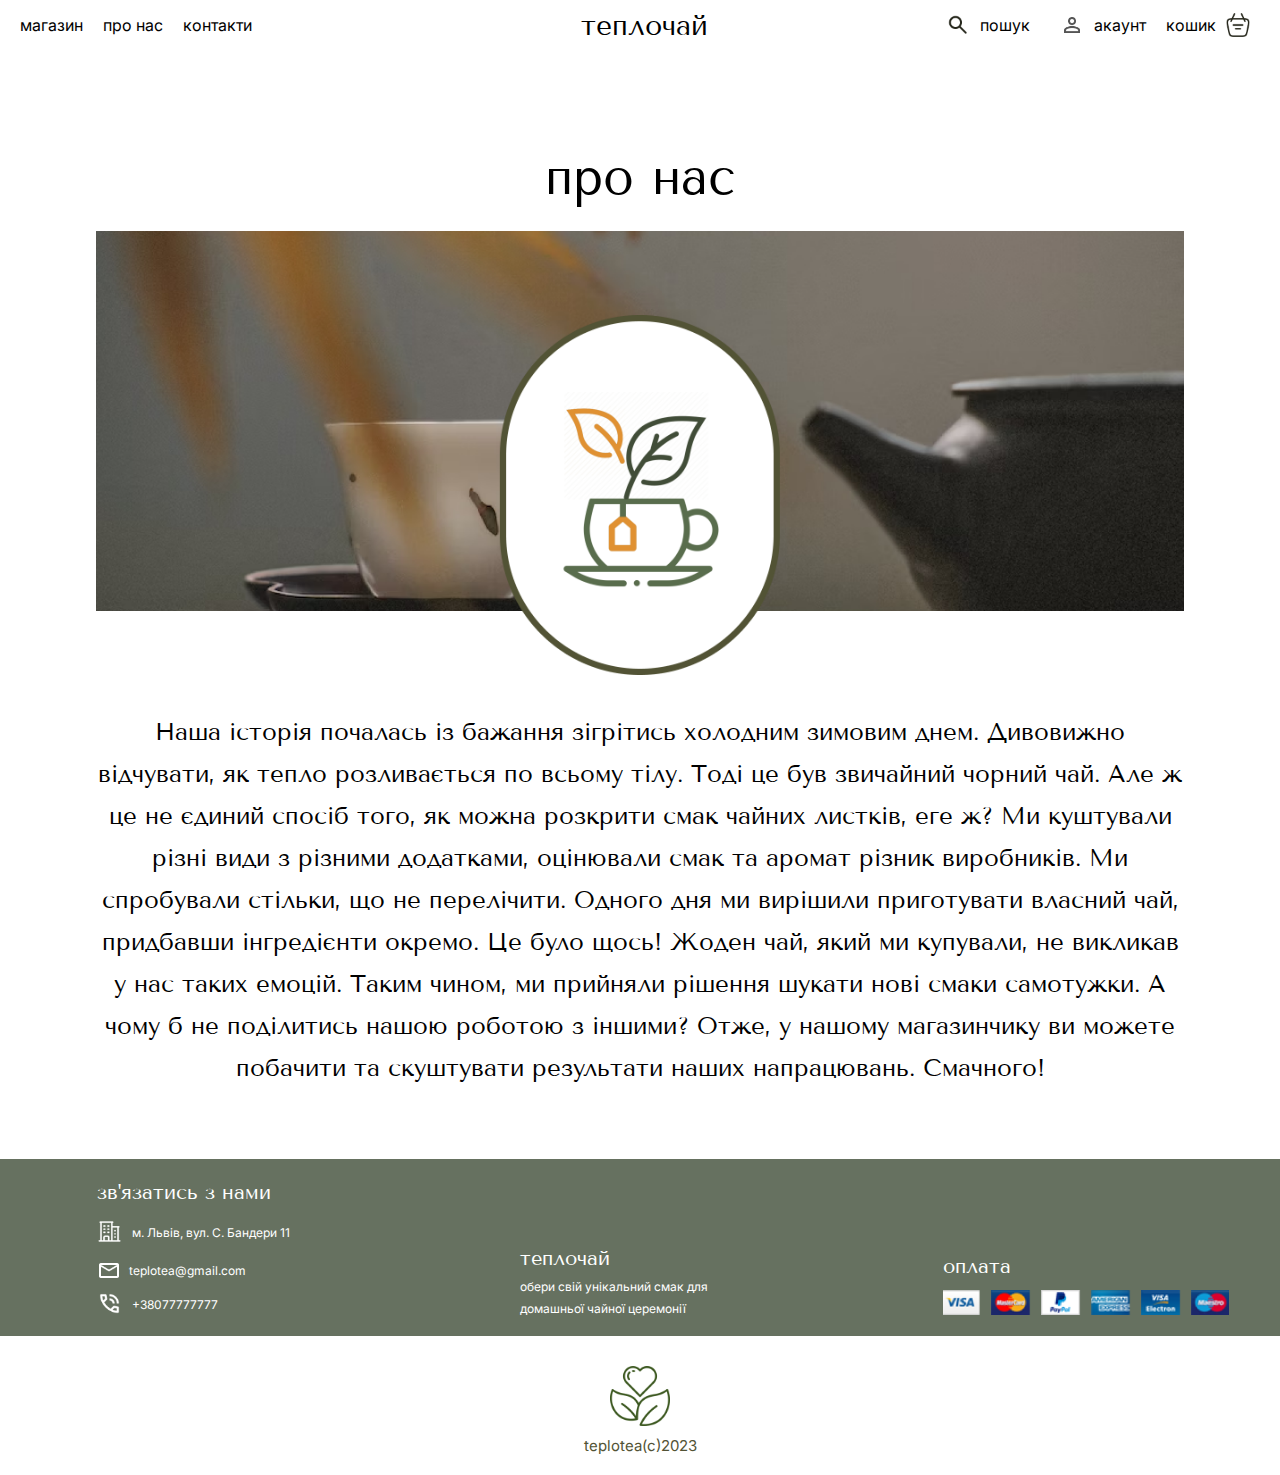
<file: aboutus.html>
<!DOCTYPE html>
<html lang="en">
  <head>
    <meta charset="UTF-8" />
    <meta http-equiv="X-UA-Compatible" content="IE=edge" />
    <meta name="viewport" content="width=device-width, initial-scale=1.0" />
    <link rel="preconnect" href="https://fonts.googleapis.com" />
    <link
      href="https://fonts.googleapis.com/css2?family=Tenor+Sans&display=swap"
      rel="stylesheet"
    />
    <link
      href="https://fonts.googleapis.com/css2?family=Inter&display=swap"
      rel="stylesheet"
    />
    <link rel="stylesheet" href="styles.css" />
    <link rel="stylesheet" href="shoppingcart.css" />
    <link rel="stylesheet" href="adaptive.css" />
    <link rel="icon" type="image/png" href="icons/titlepic.ico" />
    <title>теплочай - про нас</title>
  </head>
  <body>
    <div id="home">
      <div class="right">
        <div>
          <img src="icons/search.png" />
          <p>пошук</p>
        </div>
        <div>
          <img src="icons/account.png" />
          <a href="login.html"><p>акаунт</p></a>
        </div>
        <div id="cartButton1">
          <p>кошик</p>
          <img src="icons/basket.png" />
        </div>
      </div>
      <div class="name">
        <a href="index.html"><p>теплочай</p></a>
      </div>
      <div class="left">
        <a href="catalog.html"><p>магазин</p></a>
        <a href="aboutus.html"><p>про нас</p></a>
        <a href="contacts.html"><p>контакти</p></a>
      </div>
    </div>
    <div id="mySidenav" class="sidenav">
      <a href="javascript:void(0)" class="closebtn" onclick="closeNav()"
        >&times;</a
      >
      <a href="index.html"><p>головна</p></a>
      <a href="catalog.html"><p>магазин</p></a>
      <a href="aboutus.html"><p>про нас</p></a>
      <a href="contacts.html"><p>контакти</p></a>
      <a href="login.html"><p>акаунт</p></a>
      <a class="cartButton2"><p>кошик</p></a>
    </div>
    <span style="cursor: pointer" onclick="openNav()"
      ><img class="openmenu" src="icons/hamburger.png" />
    </span>
    <div id="overlay"></div>

    <div id="cartContainer">
      <button id="closeButton"></button>
      <p>кошик</p>
    </div>

    <div class="about-us-container">
      <h1>про нас</h1>
      <div class="about-us-imgs">
        <img id="aboutus-img" src="icons/aboutus.png" />
        <img id="aboutus-icon" src="icons/icon2.png" />
      </div>
      <p>
        Наша історія почалась із бажання зігрітись холодним зимовим днем.
        Дивовижно відчувати, як тепло розливається по всьому тілу. Тоді це був
        звичайний чорний чай. Але ж це не єдиний спосіб того, як можна розкрити
        смак чайних листків, еге ж? Ми куштували різні види з різними додатками,
        оцінювали смак та аромат різник виробників. Ми спробували стільки, що не
        перелічити. Одного дня ми вирішили приготувати власний чай, придбавши
        інгредієнти окремо. Це було щось! Жоден чай, який ми купували, не
        викликав у нас таких емоцій. Таким чином, ми прийняли рішення шукати
        нові смаки самотужки. А чому б не поділитись нашою роботою з іншими?
        Отже, у нашому магазинчику ви можете побачити та скуштувати результати
        наших напрацювань. Смачного!
      </p>
    </div>
    <div id="footer">
      <div>
        <h1>зв'язатись з нами</h1>
        <div class="footerconnect">
          <div>
            <img src="icons/building.png" />
            <p>м. Львів, вул. С. Бандери 11</p>
          </div>
          <div>
            <img style="width: 20px; height: 15px" src="icons/mail.png" />
            <p>teplotea@gmail.com</p>
          </div>
          <div>
            <img src="icons/phone.png" />
            <p>+38077777777</p>
          </div>
        </div>
      </div>
      <div>
        <h1 id="teplofooter">теплочай</h1>
        <p>обери свій унікальний смак для</p>
        <p>домашньої чайної церемонії</p>
      </div>
      <div>
        <h1>оплата</h1>
        <img src="icons/debetcards.png" />
      </div>
    </div>
    <div id="footerlight">
      <img src="icons/footericon.png" />
      <p>teplotea(с)2023</p>
    </div>
    <script src="shoppingcart.js" defer></script>
    <script src="weather.js" defer></script>
    <script src="navbar.js" defer></script>
    <script src="menu.js" defer></script>
  </body>
</html>
</file>
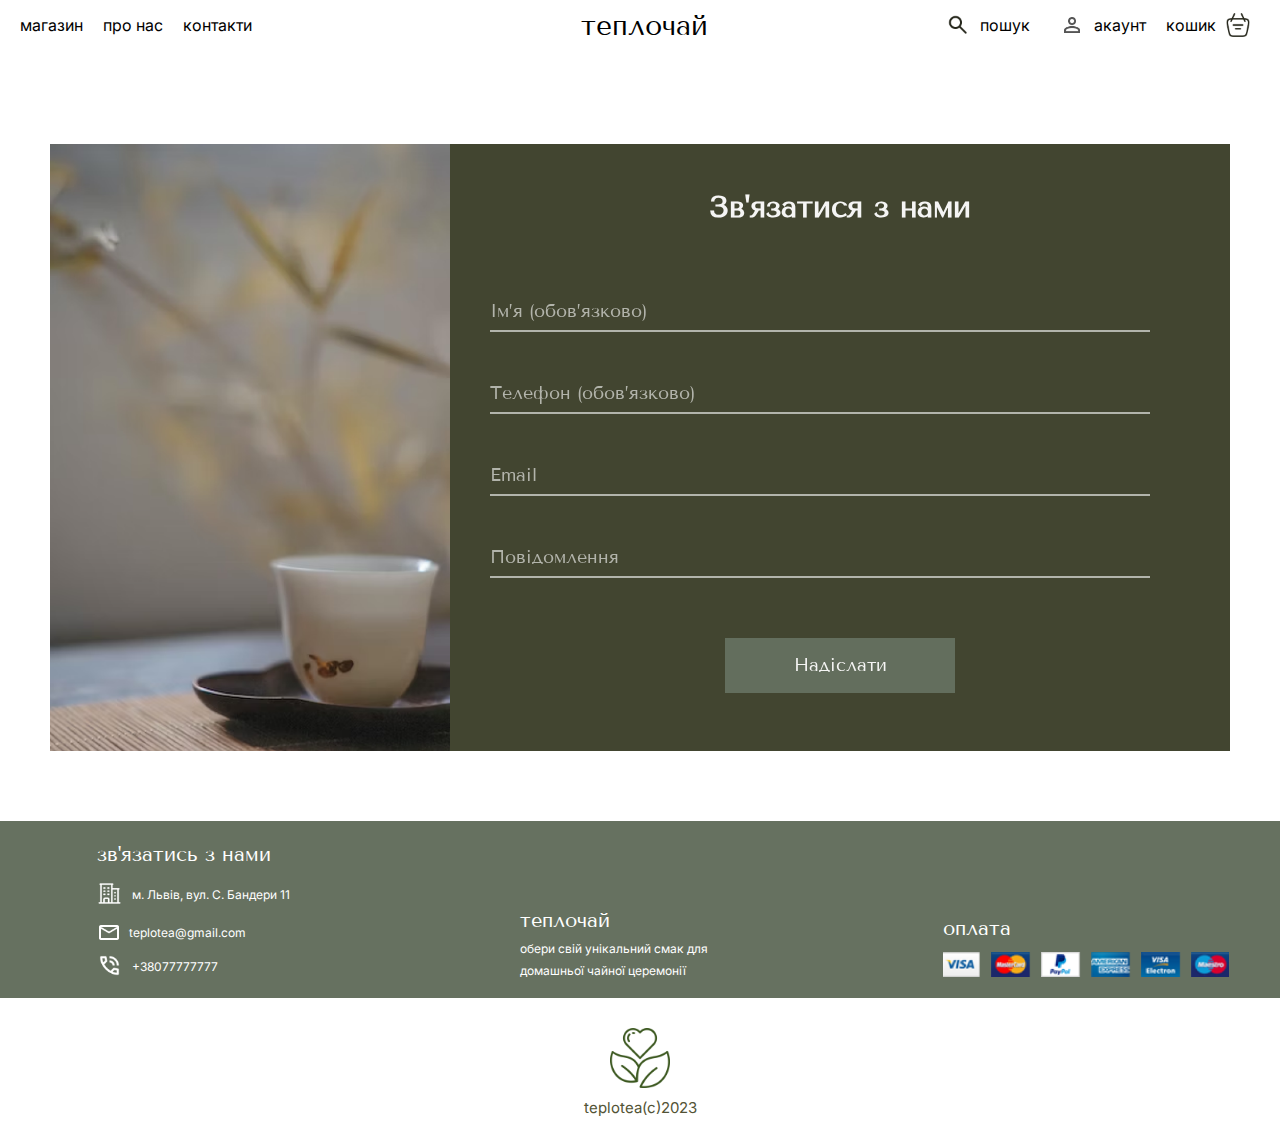
<file: contacts.html>
<!DOCTYPE html>
<html lang="en">
  <head>
    <meta charset="UTF-8" />
    <meta http-equiv="X-UA-Compatible" content="IE=edge" />
    <meta name="viewport" content="width=device-width, initial-scale=1.0" />
    <link
      href="https://fonts.googleapis.com/css2?family=Tenor+Sans&display=swap"
      rel="stylesheet"
    />
    <link
      href="https://fonts.googleapis.com/css2?family=Inter&display=swap"
      rel="stylesheet"
    />
    <link rel="icon" type="image/png" href="icons/titlepic.ico" />
    <link rel="stylesheet" href="styles.css" />
    <link rel="stylesheet" href="shoppingcart.css" />
    <link rel="stylesheet" href="adaptive.css" />
    <title>теплочай - контакти</title>
  </head>
  <body>
    <div id="home">
      <div class="right">
        <div>
          <img src="icons/search.png" />
          <p>пошук</p>
        </div>
        <div>
          <img src="icons/account.png" />
          <a href="login.html"><p>акаунт</p></a>
        </div>
        <div id="cartButton1">
          <p>кошик</p>
          <img src="icons/basket.png" />
        </div>
      </div>
      <div class="name">
        <a href="index.html"><p>теплочай</p></a>
      </div>
      <div class="left">
        <a href="catalog.html"><p>магазин</p></a>
        <a href="aboutus.html"><p>про нас</p></a>
        <a href="contacts.html"><p>контакти</p></a>
      </div>
    </div>
    <div id="mySidenav" class="sidenav">
      <a href="javascript:void(0)" class="closebtn" onclick="closeNav()"
        >&times;</a
      >
      <a href="index.html"><p>головна</p></a>
      <a href="catalog.html"><p>магазин</p></a>
      <a href="aboutus.html"><p>про нас</p></a>
      <a href="contacts.html"><p>контакти</p></a>
      <a href="login.html"><p>акаунт</p></a>
      <a class="cartButton2"><p>кошик</p></a>
    </div>
    <span style="cursor: pointer" onclick="openNav()"
      ><img class="openmenu" src="icons/hamburger.png" />
    </span>
    <div id="overlay"></div>

    <div id="cartContainer">
      <button id="closeButton"></button>
      <p>кошик</p>
    </div>

    <div class="contacts">
      <img src="icons/contacts-back.png" alt="contacts" />
      <div class="contacts_text">
        <h2>Зв'язатися з нами</h2>
        <div class="input name_container">
          <input type="text" class="transparent-input" placeholder="&nbsp;" />
          <label for="transparent-input" class="input-label"
            >Ім’я (обов’язково)</label
          >
          <div class="input-line"></div>
        </div>
        <div class="input number_container">
          <input type="text" class="transparent-input" placeholder="&nbsp;" />
          <label for="transparent-input" class="input-label"
            >Телефон (обов’язково)</label
          >
          <div class="input-line"></div>
        </div>
        <div class="input email_container">
          <input type="text" class="transparent-input" placeholder="&nbsp;" />
          <label for="transparent-input" class="input-label">Email</label>
          <div class="input-line"></div>
        </div>
        <div class="input message-container">
          <input type="text" class="transparent-input" placeholder="&nbsp;" />
          <label for="transparent-input" class="input-label"
            >Повідомлення</label
          >
          <div class="input-line"></div>
        </div>
        <button id="contacts_button" onclick="sendMessage(this)">
          Надіслати
        </button>
      </div>
    </div>

    <div id="footer">
      <div>
        <h1>зв'язатись з нами</h1>
        <div class="footerconnect">
          <div>
            <img src="icons/building.png" />
            <p>м. Львів, вул. С. Бандери 11</p>
          </div>
          <div>
            <img style="width: 20px; height: 15px" src="icons/mail.png" />
            <p>teplotea@gmail.com</p>
          </div>
          <div>
            <img src="icons/phone.png" />
            <p>+38077777777</p>
          </div>
        </div>
      </div>
      <div>
        <h1 id="teplofooter">теплочай</h1>
        <p>обери свій унікальний смак для</p>
        <p>домашньої чайної церемонії</p>
      </div>
      <div>
        <h1>оплата</h1>
        <img src="icons/debetcards.png" />
      </div>
    </div>
    <div id="footerlight">
      <img src="icons/footericon.png" />
      <p>teplotea(с)2023</p>
    </div>
    <script>
      function sendMessage(button) {
        alert("дякуємо за звернення, повідомлення надіслано!");
      }
    </script>
    <script src="shoppingcart.js" defer></script>
    <script src="weather.js" defer></script>
    <script src="navbar.js" defer></script>
    <script src="menu.js" defer></script>
  </body>
</html>
</file>
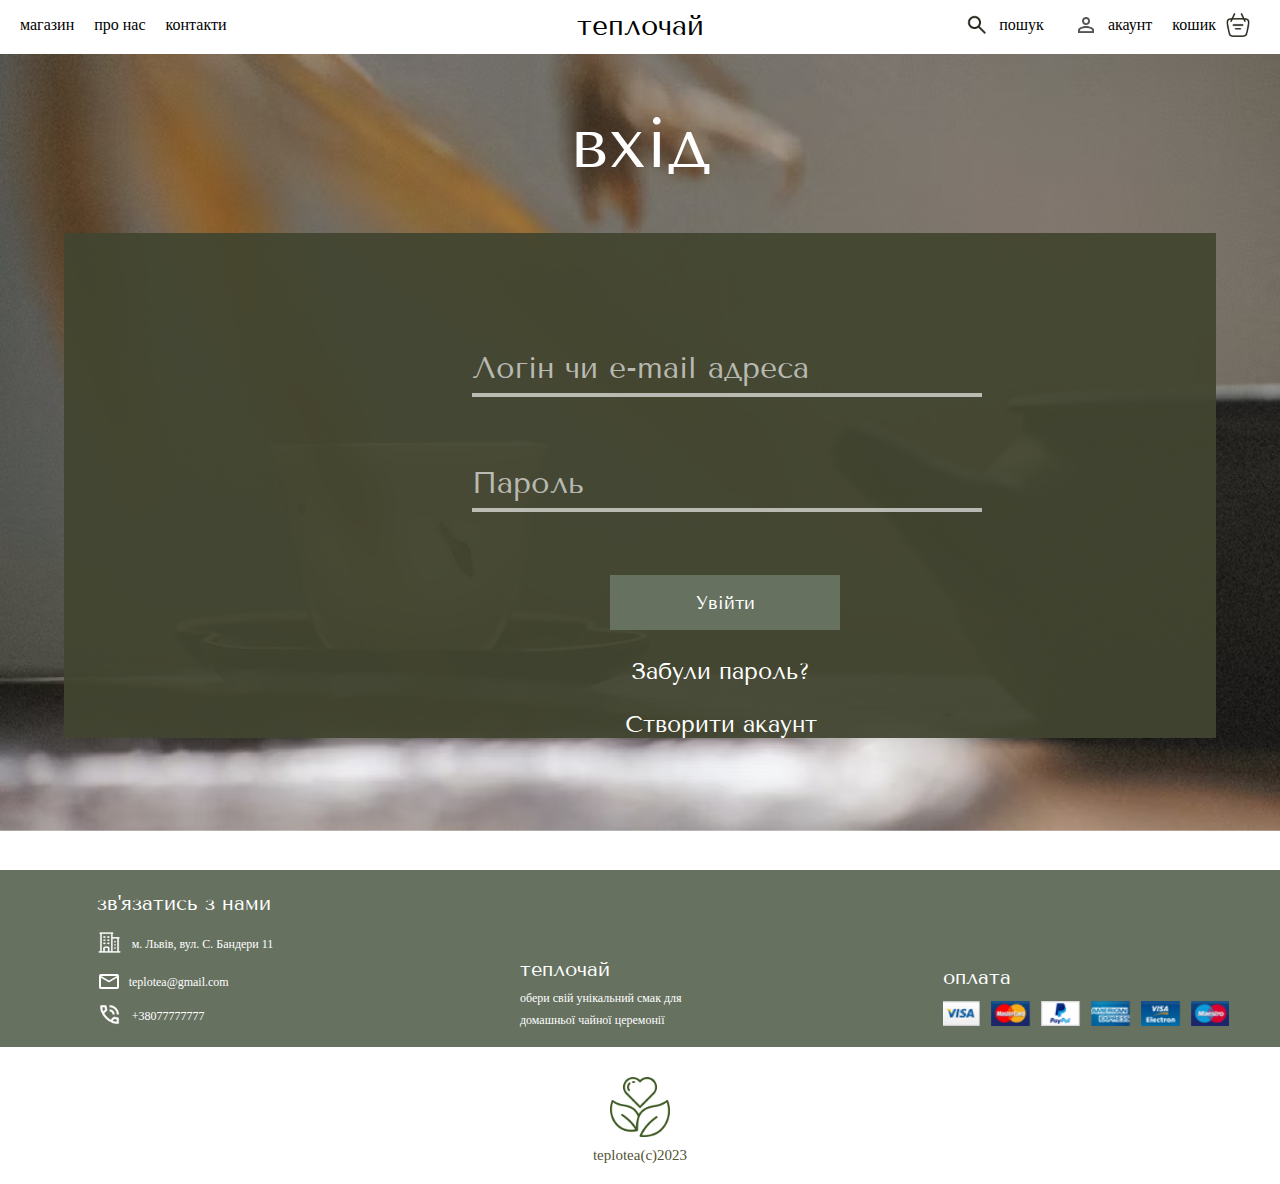
<file: login.html>
<!DOCTYPE html>
<html lang="en">
  <head>
    <meta charset="UTF-8" />
    <meta http-equiv="X-UA-Compatible" content="IE=edge" />
    <meta name="viewport" content="width=device-width, initial-scale=1.0" />
    <link
      href="https://fonts.googleapis.com/css2?family=Tenor+Sans&display=swap"
      rel="stylesheet"
    />
    <link rel="icon" type="image/png" href="icons/titlepic.ico" />
    <link rel="stylesheet" href="styles.css" />
    <link rel="stylesheet" href="shoppingcart.css" />
    <link rel="stylesheet" href="adaptive.css" />
    <title>теплочай - вхід</title>
  </head>
  <body>
    <div id="home">
      <div class="right">
        <div>
          <img src="icons/search.png" />
          <p>пошук</p>
        </div>
        <div>
          <img src="icons/account.png" />
          <a href="login.html"><p>акаунт</p></a>
        </div>
        <div id="cartButton1">
          <p>кошик</p>
          <img src="icons/basket.png" />
        </div>
      </div>
      <div class="name">
        <a href="index.html"><p>теплочай</p></a>
      </div>
      <div class="left">
        <a href="catalog.html"><p>магазин</p></a>
        <a href="aboutus.html"><p>про нас</p></a>
        <a href="contacts.html"><p>контакти</p></a>
      </div>
    </div>
    <div id="mySidenav" class="sidenav">
      <a href="javascript:void(0)" class="closebtn" onclick="closeNav()"
        >&times;</a
      >
      <a href="index.html"><p>головна</p></a>
      <a href="catalog.html"><p>магазин</p></a>
      <a href="aboutus.html"><p>про нас</p></a>
      <a href="contacts.html"><p>контакти</p></a>
      <a href="login.html"><p>акаунт</p></a>
      <a class="cartButton2"><p>кошик</p></a>
    </div>
    <span style="cursor: pointer" onclick="openNav()"
      ><img class="openmenu" src="icons/hamburger.png" />
    </span>
    <div id="overlay"></div>

    <div id="cartContainer">
      <button id="closeButton"></button>
      <p>кошик</p>
    </div>

    <div class="log_in">
      <img src="icons/background1.png" />
      <h2>вхід</h2>
      <div class="log_in_body">
        <div class="log_in_text">
          <div class="log_in_input username">
            <input type="text" class="log_in_label" placeholder="&nbsp;" />
            <label class="log_in_text_bright">Логін чи e-mail адреса</label>
            <div class="log_in_line"></div>
          </div>
          <div class="log_in_input password">
            <input type="text" class="log_in_label" placeholder="&nbsp;" />
            <label class="log_in_text_bright">Пароль</label>
            <div class="log_in_line"></div>
          </div>
          <button id="log_in_button">Увійти</button>
          <div>
            <p>Забули пароль?</p>
            <a href="signup.html"><p>Створити акаунт</p></a>
          </div>
        </div>
      </div>
    </div>

    <div id="footer">
      <div>
        <h1>зв'язатись з нами</h1>
        <div class="footerconnect">
          <div>
            <img src="icons/building.png" />
            <p>м. Львів, вул. С. Бандери 11</p>
          </div>
          <div>
            <img style="width: 20px; height: 15px" src="icons/mail.png" />
            <p>teplotea@gmail.com</p>
          </div>
          <div>
            <img src="icons/phone.png" />
            <p>+38077777777</p>
          </div>
        </div>
      </div>
      <div>
        <h1 id="teplofooter">теплочай</h1>
        <p>обери свій унікальний смак для</p>
        <p>домашньої чайної церемонії</p>
      </div>
      <div>
        <h1>оплата</h1>
        <img src="icons/debetcards.png" />
      </div>
    </div>
    <div id="footerlight">
      <img src="icons/footericon.png" />
      <p>teplotea(с)2023</p>
    </div>
    <script src="main.js"></script>
    <script src="shoppingcart.js" defer></script>
    <script src="weather.js" defer></script>
    <script src="navbar.js" defer></script>
    <script src="menu.js" defer></script>
  </body>
</html>
</file>
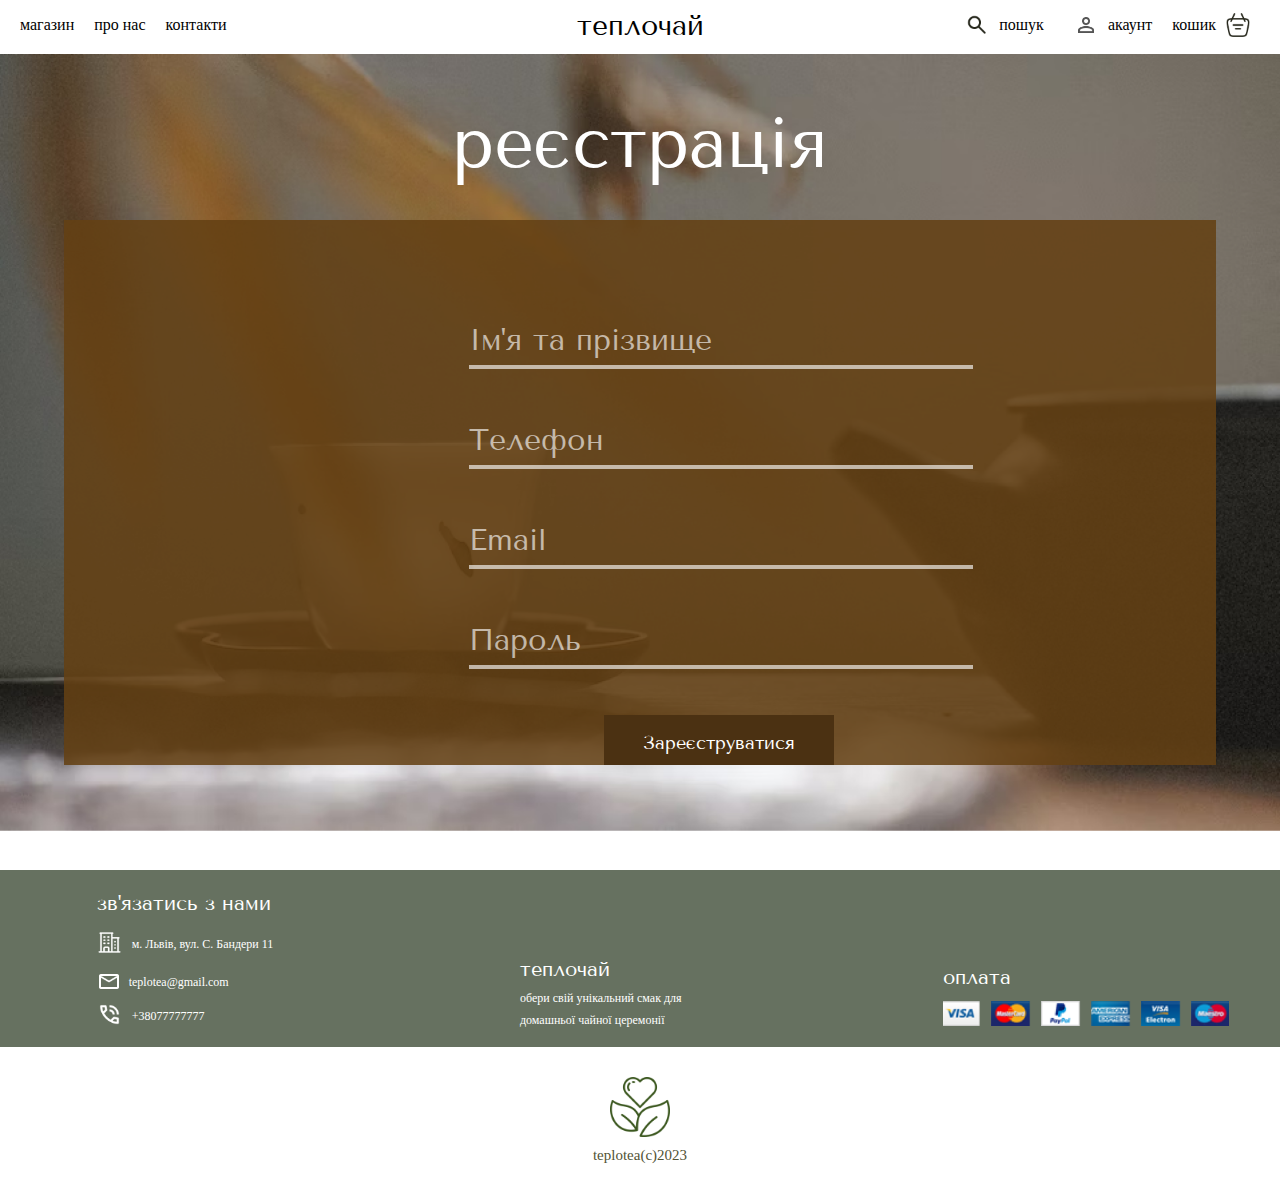
<file: signup.html>
<!DOCTYPE html>
<html lang="en">
  <head>
    <meta charset="UTF-8" />
    <meta http-equiv="X-UA-Compatible" content="IE=edge" />
    <meta name="viewport" content="width=device-width, initial-scale=1.0" />
    <link
      href="https://fonts.googleapis.com/css2?family=Tenor+Sans&display=swap"
      rel="stylesheet"
    />
    <link rel="icon" type="image/png" href="icons/titlepic.ico" />
    <link rel="stylesheet" href="styles.css" />
    <link rel="stylesheet" href="shoppingcart.css" />
    <link rel="stylesheet" href="adaptive.css" />
    <title>теплочай - реєстрація</title>
  </head>
  <body>
    <div id="home">
      <div class="right">
        <div>
          <img src="icons/search.png" />
          <p>пошук</p>
        </div>
        <div>
          <img src="icons/account.png" />
          <a href="login.html"><p>акаунт</p></a>
        </div>
        <div id="cartButton1">
          <p>кошик</p>
          <img src="icons/basket.png" />
        </div>
      </div>
      <div class="name">
        <a href="index.html"><p>теплочай</p></a>
      </div>
      <div class="left">
        <a href="catalog.html"><p>магазин</p></a>
        <a href="aboutus.html"><p>про нас</p></a>
        <a href="contacts.html"><p>контакти</p></a>
      </div>
    </div>

    <div id="mySidenav" class="sidenav">
      <a href="javascript:void(0)" class="closebtn" onclick="closeNav()"
        >&times;</a
      >
      <a href="index.html"><p>головна</p></a>
      <a href="catalog.html"><p>магазин</p></a>
      <a href="aboutus.html"><p>про нас</p></a>
      <a href="contacts.html"><p>контакти</p></a>
      <a href="login.html"><p>акаунт</p></a>
      <a class="cartButton2"><p>кошик</p></a>
    </div>
    <span style="cursor: pointer" onclick="openNav()"
      ><img class="openmenu" src="icons/hamburger.png" />
    </span>
    <div id="overlay"></div>

    <div id="cartContainer">
      <button id="closeButton"></button>
      <p>кошик</p>
    </div>

    <div class="log_in">
      <img src="icons/background1.png" />
      <h2>реєстрація</h2>
      <div class="sign_up_body">
        <div class="log_in_text">
          <div class="sign_up_input username">
            <input type="text" class="log_in_label" placeholder="&nbsp;" />
            <label class="log_in_text_bright">Ім'я та прізвище</label>
            <div class="log_in_line"></div>
          </div>
          <div class="sign_up_input number">
            <input type="text" class="log_in_label" placeholder="&nbsp;" />
            <label class="log_in_text_bright">Телефон</label>
            <div class="log_in_line"></div>
          </div>
          <div class="sign_up_input email">
            <input type="text" class="log_in_label" placeholder="&nbsp;" />
            <label class="log_in_text_bright">Email</label>
            <div class="log_in_line"></div>
          </div>
          <div class="sign_up_input password">
            <input type="text" class="log_in_label" placeholder="&nbsp;" />
            <label class="log_in_text_bright">Пароль</label>
            <div class="log_in_line"></div>
          </div>
          <button id="sign_up_button">Зареєструватися</button>
        </div>
      </div>
    </div>

    <div id="footer">
      <div>
        <h1>зв'язатись з нами</h1>
        <div class="footerconnect">
          <div>
            <img src="icons/building.png" />
            <p>м. Львів, вул. С. Бандери 11</p>
          </div>
          <div>
            <img style="width: 20px; height: 15px" src="icons/mail.png" />
            <p>teplotea@gmail.com</p>
          </div>
          <div>
            <img src="icons/phone.png" />
            <p>+38077777777</p>
          </div>
        </div>
      </div>
      <div>
        <h1 id="teplofooter">теплочай</h1>
        <p>обери свій унікальний смак для</p>
        <p>домашньої чайної церемонії</p>
      </div>
      <div>
        <h1>оплата</h1>
        <img src="icons/debetcards.png" />
      </div>
    </div>
    <div id="footerlight">
      <img src="icons/footericon.png" />
      <p>teplotea(с)2023</p>
    </div>
    <script src="main.js"></script>
    <script src="shoppingcart.js" defer></script>
    <script src="weather.js" defer></script>
    <script src="navbar.js" defer></script>
    <script src="menu.js" defer></script>
  </body>
</html>
</file>
<file: styles.css>
body{
    margin: 0px;
}

a{
    text-decoration: none;
    color:#000000;
}

#home{
    height: 50px;
    display: flex; 
    justify-content: space-between;
    flex-direction: row-reverse;
    position: fixed;
    background-color: #ffffff;
    z-index: 100;
    top: 0;
    left: 0;
    right: 0;
    transition: top 0.2s ease-in-out;
}

.left, .right, .name{
    display: flex;
    align-items: center;
    justify-content: space-between;
    padding: 10px;
}

.name{
    margin-left: 100px;
    font-family: 'Tenor Sans';
    font-style: normal;
    font-weight: 400;
    font-size: 28px;
    color: #525335;
}

.right img{
    width: 24px;
    height: 24px;
    margin: 0px 10px;
}

#temp{
    margin-top:19px;
}

.right div{
    display: flex;
    flex-direction: row;
    align-items: center;
}

.right div, .left p{
    margin: 0px 10px;
}

.right p, .left p{
    font-family: 'Inter';
    font-style: normal;
    font-weight: 400;
}

.background{
    margin: 0px;
    padding: 0px;
    display: flex;
    justify-content: center;
}

.background_photo{
    width: 100%;
    position: absolute;
    z-index: 1;
}

.icon_div{
    position: absolute;
    z-index: 2;
    margin-top: 15%;
    /* margin-left: 36.2%; */
    display: flex;
    flex-direction: column;
    align-items: center;
    justify-content: center;
}

#icon{
    height: 250px;
}

#under_icon{
    font-family: 'Tenor Sans';
    font-style: normal;
    font-weight: 400;
    font-size: 19px;
    color: #ffffff;
    text-align: center;
    margin-top: 35px;
}

.under_icon_name, .under_name{
    margin: 0px;
    margin-bottom: 5px;
}

.tea{
    display: flex;
    flex-wrap: wrap;
    flex-direction: row;
    justify-content: center;
    margin-top: 69%;
}

.tea div{
    position: relative;
}

.tea img{
    width: 340px;
    margin-left: 14px;
    margin-right: 14px;
}

.tea p{
    font-family: 'Tenor Sans';
    font-style: normal;
    font-weight: 400;
    text-align: center;
    font-size: 24px;
    color: #ffffff;
    position: absolute;
    top: 50%;
    left: 50%;
    transform: translate(-50%, -50%);
    text-shadow: 0 0 15px #000000;
}

.black_tea_text, .green_tea_text{
    margin-top: 90px;
}

.herbs_tea_text{
    margin-top: -90px;
}

.text_why{
    margin-top: 92px;
    display: flex;
    flex-direction: column;
    justify-content: center;
    align-items: center;
    margin-bottom: 100px;
}

#why{
    font-family: 'Tenor Sans';
    font-style: normal;
    font-weight: 400;
    font-size: 28px;
    margin: 0px;
    margin-bottom: 20px;
}

.reason_why{
    font-family: 'Inter';
    font-style: normal;
    font-weight: 400;
    font-size: 18px;
}
.reason_why li{
    margin-bottom: 15px;
}

#icon_why{
    height: 100px;
}

.tea_history img{
    width: 55%;
}

.tea_history{
    display: flex;
    flex-wrap: wrap;
    align-items: center;
    background: #405335;
}

.history_text{
    width: 375px;
    text-align: center;
    display: flex;
    flex-direction: column;
    margin-left: 7%;
}

#history_h, #tea_history_text{
    font-family: 'Tenor Sans';
    font-style: normal;
    font-weight: 400;
    font-size: 18px;
    color: #ffffff;
    margin: 0px;
}

#history_h{
    margin-bottom: 26px;
}

.sort_of_tea{
    padding: 0px 85px;
}

.choose_tea{
    margin-top: 110px;
    margin-bottom: 40px;
    font-family: 'Tenor Sans';
    font-style: normal;
    font-weight: 400;
    font-size: 18px;
    text-align: center;
}

#choose_h{
    margin: 0px;
    font-size: 28px;
}

.want_tea{
    position: relative;
    margin-top: 140px;
    display: flex;
    flex-wrap: wrap;
    align-items: center;
    justify-content: right;
    background: #E09132;
    height: 460px;
    flex-direction: row;
    margin-bottom: 130px;
}

.want_tea img{
    width: 100%;
}

.want_tea_text{
    font-family: 'Tenor Sans';
    font-style: normal;
    font-weight: 400;
    text-align: right;
    font-size: 28px;
    color: #ffffff;
    position: absolute;
    margin-top: 310px;
    margin-right: -60px;
    transform: translate(-50%, -50%);

}

#want_tea_h{
    font-family: 'Tenor Sans';
    font-style: normal;
    font-weight: 400;
    font-size: 56px;
    margin: 0px;
}





/* Import Google font - Poppins */
@import url('https://fonts.googleapis.com/css2?family=Poppins:wght@400;500;600&display=swap');

.wrapper{
  display: flex;
  width: 100%;
  position: relative;
}
.wrapper i{
  top: 50%;
  height: 54px;
  width: 54px;
  color: #343F4F;
  cursor: pointer;
  font-size: 1.15rem;
  position: absolute;
  text-align: center;
  line-height: 54px;
  background: #fff;
  border-radius: 50%;
  transform: translateY(-50%);
  transition: transform 0.1s linear;
}
.wrapper i:active{
  transform: translateY(-50%) scale(0.9);
}
.wrapper i:hover{
  background: #f2f2f2;
}
.wrapper i:first-child{
  left: -60px;
  display: none;
}
.wrapper i:last-child{
  right: -60px;
}
.wrapper .carousel{
  font-size: 0px;
  cursor: pointer;
  overflow: hidden;
  white-space: nowrap;
  scroll-behavior: smooth;
}
.carousel.dragging{
  cursor: grab;
  scroll-behavior: auto;
}
.carousel.dragging img{
  pointer-events: none;
}
.carousel img{
     width: 260px;
  object-fit: cover;
  user-select: none;
  margin-left: 14px;
}
.carousel img:first-child{
  margin-left: 0px;
}

@media screen and (max-width: 900px) {
    .carousel img{
      width: calc(100% / 2);
    }
  }
  
  @media screen and (max-width: 550px) {
    .carousel img{
      width: 100%;
    }
  }


#tea_by_weather_icon{
    width: 260px;
}

.tea_by_temp{
    display: flex;
    align-items: center;
    flex-direction: column;
    margin-bottom: 110px;
}

.tea_by_weather_icon_t1{
    display: flex;
    align-items: center;
    flex-direction: column;
    margin-right: 30px;
}

#tea_by_weather_t2{
    width: 400px;
}

.tea_by_weather{
    display: flex;
    align-items: center;
    flex-direction: row;
    margin-top: 20px;
}

.tea_by_temp_text2{
    text-align: center;
    display: flex;
    flex-direction: column;
}

.tea_by_temp h4, .tea_by_temp p{
    font-family: 'Tenor Sans';
    font-style: normal;
    font-weight: 400;
    font-size: 18px;
    color: #000000;
    margin: 0px;
}


.tea_by_temp h4{
    font-size: 28px;
}

.tea_by_temp h4{
    margin-bottom: 26px;
}




/* contacts page */

.contacts{
    height: 607px;
    margin: 90px 50px 70px 50px;
    background-color: #424530;
    display: flex;
    flex-wrap: wrap;
}

.contacts img{
    width: 400px;
}

.contacts_text{
    display: flex;
    flex-direction: column;
    width: 500px;
    padding: 20px 40px;
    font-family: 'Tenor Sans';
    font-style: normal;
    font-weight: 400;
    font-size: 20px;
    opacity: 95%;
    color: #ffffff;
    text-align: center;
}

.contacts_text h2{
    margin-left: 200px;
}

.input {
    position: relative;
    margin-top: 50px;
    width: 300px;
}

.input label{
    font-family: 'Tenor Sans';
    font-style: normal;
    font-weight: 400;
    font-size: 18px;
}

.transparent-input {
    border: none;
    outline: none;
    font-size: 16px;
    color: #ffffff;
    background-color: transparent;
    width: 100%;
    height: 30px;
}

.input-label {
    position: absolute;
    top: 0;
    left: 0;
    font-size: 16px;
    color: #ffffff;
    opacity: 63%;
    pointer-events: none;
    transition: all 0.2s ease-out;
}

.input-line {
    position: absolute;
    bottom: 0;
    left: 0;
    height: 2px;
    width: 220%;
    background-color: #ffffff;
    opacity: 63%;
    transform: scaleX(1);
    transition: transform 0.2s ease-out;
}

.transparent-input:focus + .input-label,
.transparent-input:not(:placeholder-shown) + .input-label {
    transform: translateY(-20px);
    font-size: 12px;
}

#contacts_button{
    width: 230px;
    height: 55px;
    background: #667160;
    align-self: center;
    margin-left: 200px;
    margin-top: 60px;
    border-color: #667160;
    font-family: 'Tenor Sans';
    font-style: normal;
    font-weight: 400;
    font-size: 18px;    
    color: #ffffff;
    border: 0;
    box-shadow: none;
    transition: background 0.3s ease;
}

#contacts_button:active {
    background: rgba(113, 118, 111, 0.314)
}
/* log in page*/

.log_in{
    width: 100%;
    margin-top: auto;
    margin-bottom: 3%;
    display: flex;
    flex-wrap: wrap;
    position: relative;
    font-family: 'Tenor Sans';
}

.log_in img{
    width: 100%;
    
}
.log_in_body{
    position: absolute;
    width: 90%;
    height: 65%;
    margin-top: 14%;
    margin-left: 5%;
    background: rgba(66, 69, 48, 0.94);
    display: flex;
    flex-wrap: wrap;
    overflow-y: auto;
}
@media screen and (max-width: 768px) {
    .log_in_body {
      width: 100%;
      margin-left: auto;
      height: 70%;
    }
}

.log_in h2 {
    margin-top: 7%;
    position: absolute;
    font-style: normal;
    font-weight: 400;
    font-size: 70px;
    line-height: 40px;
    text-align: center;
    left: 50%;
    color: #ffffff;
    transform: translate(-50%, -50%);
}
  
@media screen and (max-width: 768px) {
    .log_in h2 {
      font-size: 50px;
      line-height: 30px;
    }
}

.log_in_text{
    position: absolute;
    display: flex;
    margin-left: 10%;
    font-style: normal;
    font-weight: 400;
    font-size: 30px;
    line-height: 0px;
    flex-direction: column;
    text-align: center;
    padding: 20px 40px;
    color: rgba(255, 255, 255, 0.63);

}
@media screen and (max-width: 768px) {
    .log_in_text {
      font-size: 15px;
      padding: 10px 20px;
      margin-left: 3%;
    }
}
  
.log_in_input{
    position: relative;
    margin-top: 50%;
    width: 220%;
}

.log_in_label{
    position: absolute;
    width: 100%;
    background-color: transparent;
    border: none;
    outline: none;
    color: #ffffff;
    font-style: normal;
    font-weight: 400;
    font-size: 23px;
    margin-top: -2%;
    transition: all 0.2s ease-out;
}

.log_in_text_bright{
    position: absolute;
    pointer-events: none;
    transition: all 0.2s ease-out;
    width: 100%;
    text-align:left;
    transition: all 0.2s ease-out;
}
@media screen and (max-width: 768px) {
    .log_in_text_bright {
        width: 50%;
    }
}
   
.log_in_line{
    position: absolute;
    width: 100%;
    height: 0px;
    margin-top: 5%;
    margin-left: 50%;
    border: 2px solid;
}

.log_in_label:focus + .log_in_text_bright,
.log_in_label:not(:placeholder-shown) + .log_in_text_bright {
    transform: translateY(-20px);
    font-size: 12px;
}

#log_in_button {
    width: 230px;
    height: 55px;
    background: #667160;
    margin-top: 40%;
    margin-left: 170%;
    border: 0;
    font-family: 'Tenor Sans';
    font-style: normal;
    font-size: 18px;
    color: #ffffff;
    display: flex;
    align-items: center;
    justify-content: center;
    text-align: center;
    box-shadow: none;
    transition: background 0.3s ease;
}

#log_in_button:active {
    background: rgba(113, 118, 111, 0.314)
}

.log_in_text p{
   
    position: relative;
    margin-top: 13%;
    font-size: 23px;
    font-style: normal;
    line-height: 100%;
    display: flex;
    left: 218%;
    transform: translateX(-50%);
    justify-content: center;
    color: #FFFFFF;
}

/* sign up page*/

.sign_up_body{
    position: absolute;
    width: 90%;
    height: 70%;
    margin-top: 13%;
    margin-left: 5%;
    background: rgba(100, 64, 20, 0.87);
    display: flex;
    flex-wrap: wrap;
    overflow-y: auto;
}

.sign_up_input{
    position: relative;
    margin-top: 20%;
    width: 500px;
  
}

#sign_up_button {
    width: 230px;
    height: 55px;
    background: #4B3112;
    align-self: center;
    margin-top: 15%;
    margin-left: 100%;
    border: 0;
    font-family: 'Tenor Sans';
    font-style: normal;
    font-size: 18px;
    color: #ffffff;
    display: flex;
    align-items: center;
    justify-content: center;
    text-align: center;
    box-shadow: none;
    transition: background 0.3s ease;
}

#sign_up_button:active {
    background: #342514;
}


/* about us page */

.about-us-container{
    display:flex;
    margin:70px auto 70px;
    flex-wrap: wrap;
    flex-direction: column;
    justify-content: center;
    align-items: center;
    width: 85%;
}

.about-us-container div{
    width:100%;
    margin:0;
    padding:0;
}

.about-us-container h1{
    font-family: 'Tenor Sans';
    font-style: normal;
    font-weight: 400;
    font-size: 50px;
    line-height: 40px;
    text-align: center;
    color: #000000;
}

.about-us-container p{
    margin: 100px 0 0 0;
    font-family: 'Tenor Sans';
    font-style: normal;
    font-weight: 400;
    font-size: 24px;
    line-height: 42px;
    text-align: center;
    color: #000000;
}

#aboutus-icon{
    position: absolute;
    top: 55%;
    left: 50%;
    transform: translate(-50%, -50%);
    height:40%;
}

.about-us-imgs{
    display: flex;
    justify-content: center;
    align-items: center;
    width:85%;
    margin:0;
    padding:0;
}

.about-us-imgs #aboutus-img{
    position: relative;
    width: inherit;
}

/* footer */

#footer{
    background-color: #667160;
    display: flex;
    padding: 10px 10px 10px 0px;
    justify-content: space-around;
}

#footer div{
    font-family: 'Inter';
    font-style: normal;
    font-weight: 400;
    font-size: 12px;
    color: #ffffff;
    margin: auto 0px 0 0px;
    line-height: 10px;
    justify-content: left;
    width:230px;
}

#teplofooter{
    width:100px;
}
#footer div h1{
    font-family: 'Tenor Sans';
    font-style: normal;
    font-weight: 400;
    font-size: 20px;
    color: #ffffff;
    line-height: 20px;
}


#footer div img{
    height:25px;
    margin-bottom: 10px;
}

#footerlight{
    display: flex;
    padding: 30px 0 10px 0;
    justify-content: center;
    align-items: center;
    flex-direction: column;
}

#footerlight p{
    font-family: 'Inter';
    font-style: normal;
    font-weight: 400;
    font-size: 15px;
    color:#525335;
    margin:10px;
}

#footerlight img{
    width:60px;
}

.footerconnect div{
    display:flex;
    justify-content: space-between;
}

.footerconnect div img{
    margin: 3px 10px 0 0;
}

.footerconnect :nth-child(2) img{
    margin: 9px 10px 0 2px;
}
</file>
<file: shoppingcart.css>
#overlay {
    position: fixed;
    top: 0;
    left: 0;
    width: 100%;
    height: 100%;
    background-color: rgba(0, 0, 0, 0.5);
    z-index: 9999;
    display: none;
  }
  
  #cartContainer {
    position: fixed;
    top: 0;
    right: -1000px;
    width: 600px;
    height: 100%;
    background-color: white;
    z-index: 10000;
    transition: right 0.3s ease;
    overflow-y: auto;
    padding:0px 50px;
    font-family: 'Tenor Sans';
    font-style: normal;
    font-weight: 400;
    font-size: 30px;
  }

  #cartContainer p{
    margin:0 auto 20px 0;
  }

  #cartContainer.open {
    right: 0;
  }

  #cartButton{
    cursor: pointer;
  }


  #modalContainer {
    position:absolute;
    width:100%;
    height:100%;
    top:30px;
    left:0px;
    z-index:10000;
    opacity: 0;
    transition: opacity 0.3s;
}

#alertBox {
    position:relative;
    width:300px;
    min-height:100px;
    margin-top:50px;
    background-color:#fff;
    background-repeat:no-repeat;
    background-position:20px 30px;
    border:1px solid #26271C;
    border-radius: 5px;
}

#modalContainer > #alertBox {
    position:fixed;
}


#alertBox p {
  font-family: 'Tenor Sans';
  font-style: normal;
  font-weight: 400;
  font-size: 20px;
  text-align: center;
}

#alertBox #closeBtn {
    display:block;
    position:relative;
    margin:5px auto;
    padding:7px;
    border:0 none;
    width:70px;
    font-family: 'Tenor Sans';
    font-style: normal;
    font-weight: 400;
    font-size: 20px;
    margin-bottom: 20px;
    text-align:center;
    color:#FFF;
    background-color:#26271C;
    border-radius: 3px;
    text-decoration:none;
  transition: background-color 0.3s;
}

#alertBox #closeBtn:hover{
    background-color:#615c5c;
}
</file>
<file: adaptive.css>
.sidenav {
  height: 100%;
  width: 0;
  position: fixed;
  z-index: 1001;
  top: 0;
  left: 0;
  background-color: #26271C;
  overflow-x: hidden;
  transition: 0.5s;
  padding-top: 60px;
}

.sidenav a {
  padding: 0px 8px 0px 32px;
  text-decoration: none;
  font-size: 25px;
  display: block;
  transition: all 0.3s;
  color:#FFFFFF;
  font-family: 'Tenor Sans';
  font-style: normal;
  font-weight: 400;
}

.sidenav a:hover {
    color:#555555;
}

.sidenav .closebtn {
  position: absolute;
  top: 10px;
  left: 0px;
  font-size: 36px;
  margin-right: 70px;
}

.openmenu{
    margin:10px;
    height:30px;
}

@media (max-width: 600px) {
  .catalog-container {
    display: flex;
    flex-wrap: wrap;
    justify-content: center;
    gap: 10px;
  }

  .catalog-card-container {
    width: 100%;
    margin: 0;
    text-align: center;
  }

  .filter-header{
    font-size: 16px;
  }
  .filters{
      font-size: 16px;
    width:150px;
  }
      #home {
        display: none;
    }

    .sidenav{
      display:block;
     }
    .openmenu{
      display:block;
     }
        .background-catalog{
    display:none;
    }
            #catalog-text{
    font-size: 40px;
    color:black;
    position: absolute;
    top: 0;
    left: 45%;
    transform: none;
    height:10%;
    z-index:9999;
        text-align: center;
}
  #footer{
        display:none;
  }
}
@media (max-width: 1100px) {
    .contacts img{
    display:none;
}
}
@media (min-width: 601px) and (max-width: 900px) {
  #footer h1{
        display:none;
  }
  #footer div img {
    display:none;
  }
  .catalog-container {
    display: flex;
    flex-wrap: wrap;
    justify-content: center;
    gap: 20px;
  }
    .catalog-card-container {
    width:25%;
    display: flex;
    flex-direction: column;
    border:2px solid #ffffff;
    padding:10px;
    transition: all 0.3s;
  }
    #home {
        display: none;
    }

    .sidenav{
      display:block;
     }
    .openmenu{
      display:block;
     }
      .filters{
    width:150px;
      font-size: 16px;
  }
        .filter-header{
    font-size: 16px;
  }
    .background-catalog{
    display:none;
    }
    #catalog-text{
    font-size: 40px;
    color:black;
    position: absolute;
    top: 0;
    left: 45%;
    transform: none;
    height:10%;
    z-index:9999;
        text-align: center;
}
}
</file>
